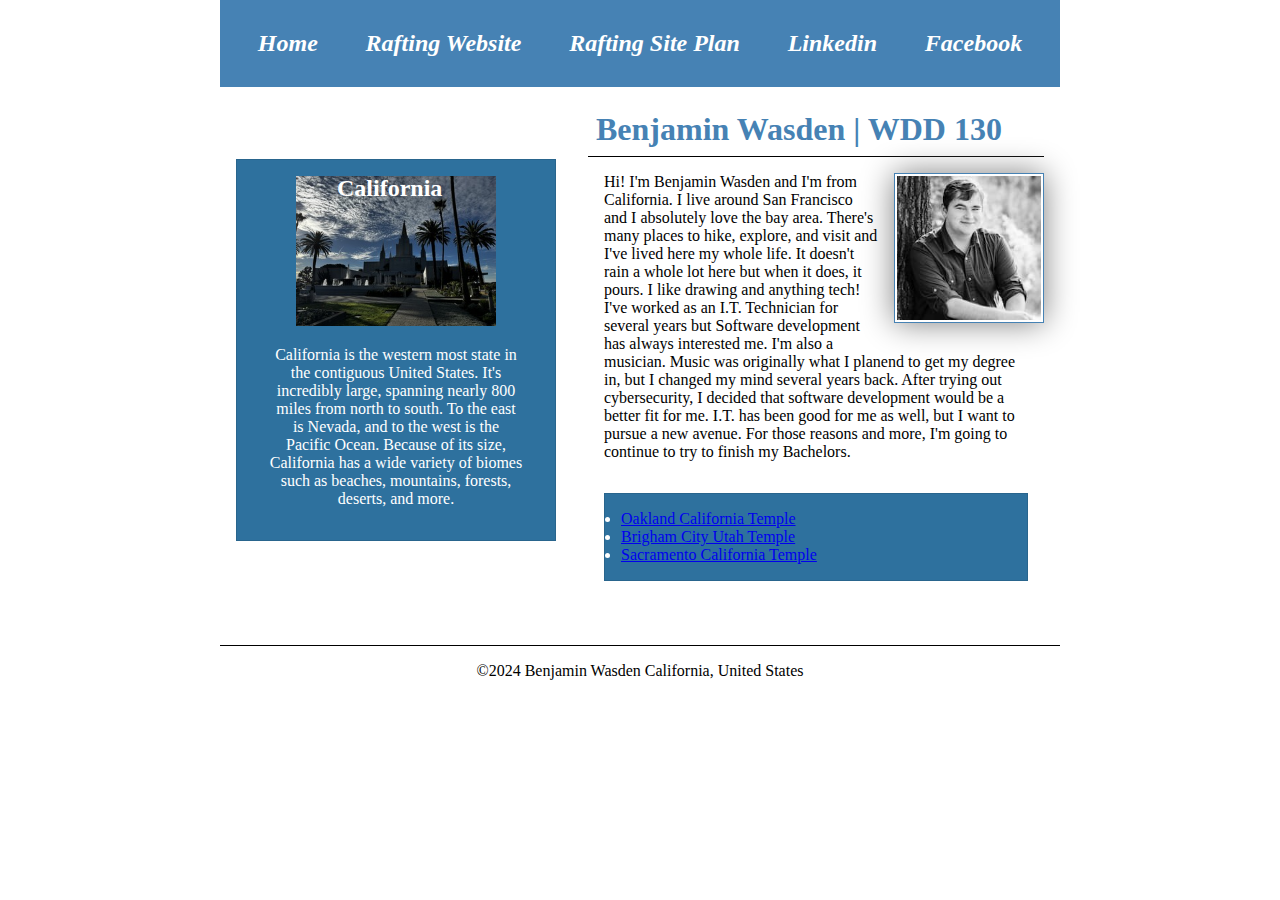
<file: index.html>
<!doctype html>
<html lang="en-US">
    <head>
        <link rel="stylesheet" href="styles/styles.css">
        <meta charset="utf-8">
        <meta name="viewport" content="width=device-width">
        <meta name="description" content="Benjamin Wasden's WDD 130 course home page">
        <meta name="author" content="Benjamin Wasden">
        <title>Benjamin Wasden | WDD 130</title>
    </head>
    <body>
        <header>
            <nav>
                <a href="#">Home</a>
                <a href="wwr/">Rafting Website</a>
                <a href="wwr/site-plan-rafting.html">Rafting Site Plan</a>
                <a href="https://linkedin.com">Linkedin</a>
                <a href="https://facebook.com">Facebook</a>
            </nav>
        </header>
    <div class="grid">
        <main>
            <h1>Benjamin Wasden | WDD 130</h1>
            <img src="images/profile.jpg" alt="My name is Benjamin Wasden" width="200">
            <p>Hi! I'm Benjamin Wasden and I'm from California. I live around San Francisco and I absolutely love the bay area. There's many places to hike, explore, and visit and I've lived here my whole life. It doesn't rain a whole lot here but when it does, it pours. I like drawing and anything tech! I've worked as an I.T. Technician for several years but Software development has always interested me. I'm also a musician. Music was originally what I planend to get my degree in, but I changed my mind several years back. After trying out cybersecurity, I decided that software development would be a better fit for me. I.T. has been good for me as well, but I want to pursue a new avenue. For those reasons and more, I'm going to continue to try to finish my Bachelors.</p>
            <ul class="box">
                <li><a href="https://www.churchofjesuschrist.org/temples/details/oakland-california-temple?lang=eng" target="_blank">Oakland California Temple</a></li>
                <li><a href="https://www.churchofjesuschrist.org/temples/details/brigham-city-utah-temple?lang=eng" target="_blank">Brigham City Utah Temple</a></li>
                <li><a href="https://www.churchofjesuschrist.org/temples/details/sacramento-california-temple?lang=eng" target="_blank">Sacramento California Temple</a></li>
            </ul>
        </main>
        <aside class="box">
            <h2>California</h2>
            <img src="images/oaktemple.jpg" alt="Oakland California Temple">
            <p>California is the western most state in the contiguous United States. It's incredibly large, spanning nearly 800 miles from north to south. To the east is Nevada, and to the west is the Pacific Ocean. Because of its size, California has a wide variety of biomes such as beaches, mountains, forests, deserts, and more.</p>
        </aside>
    </div>
    <footer>
        <p>©2024 Benjamin Wasden California, United States</p>
    </footer>
    </body>
    <!-- Page last modified on 1/25/2024 -->
</html>
</file>
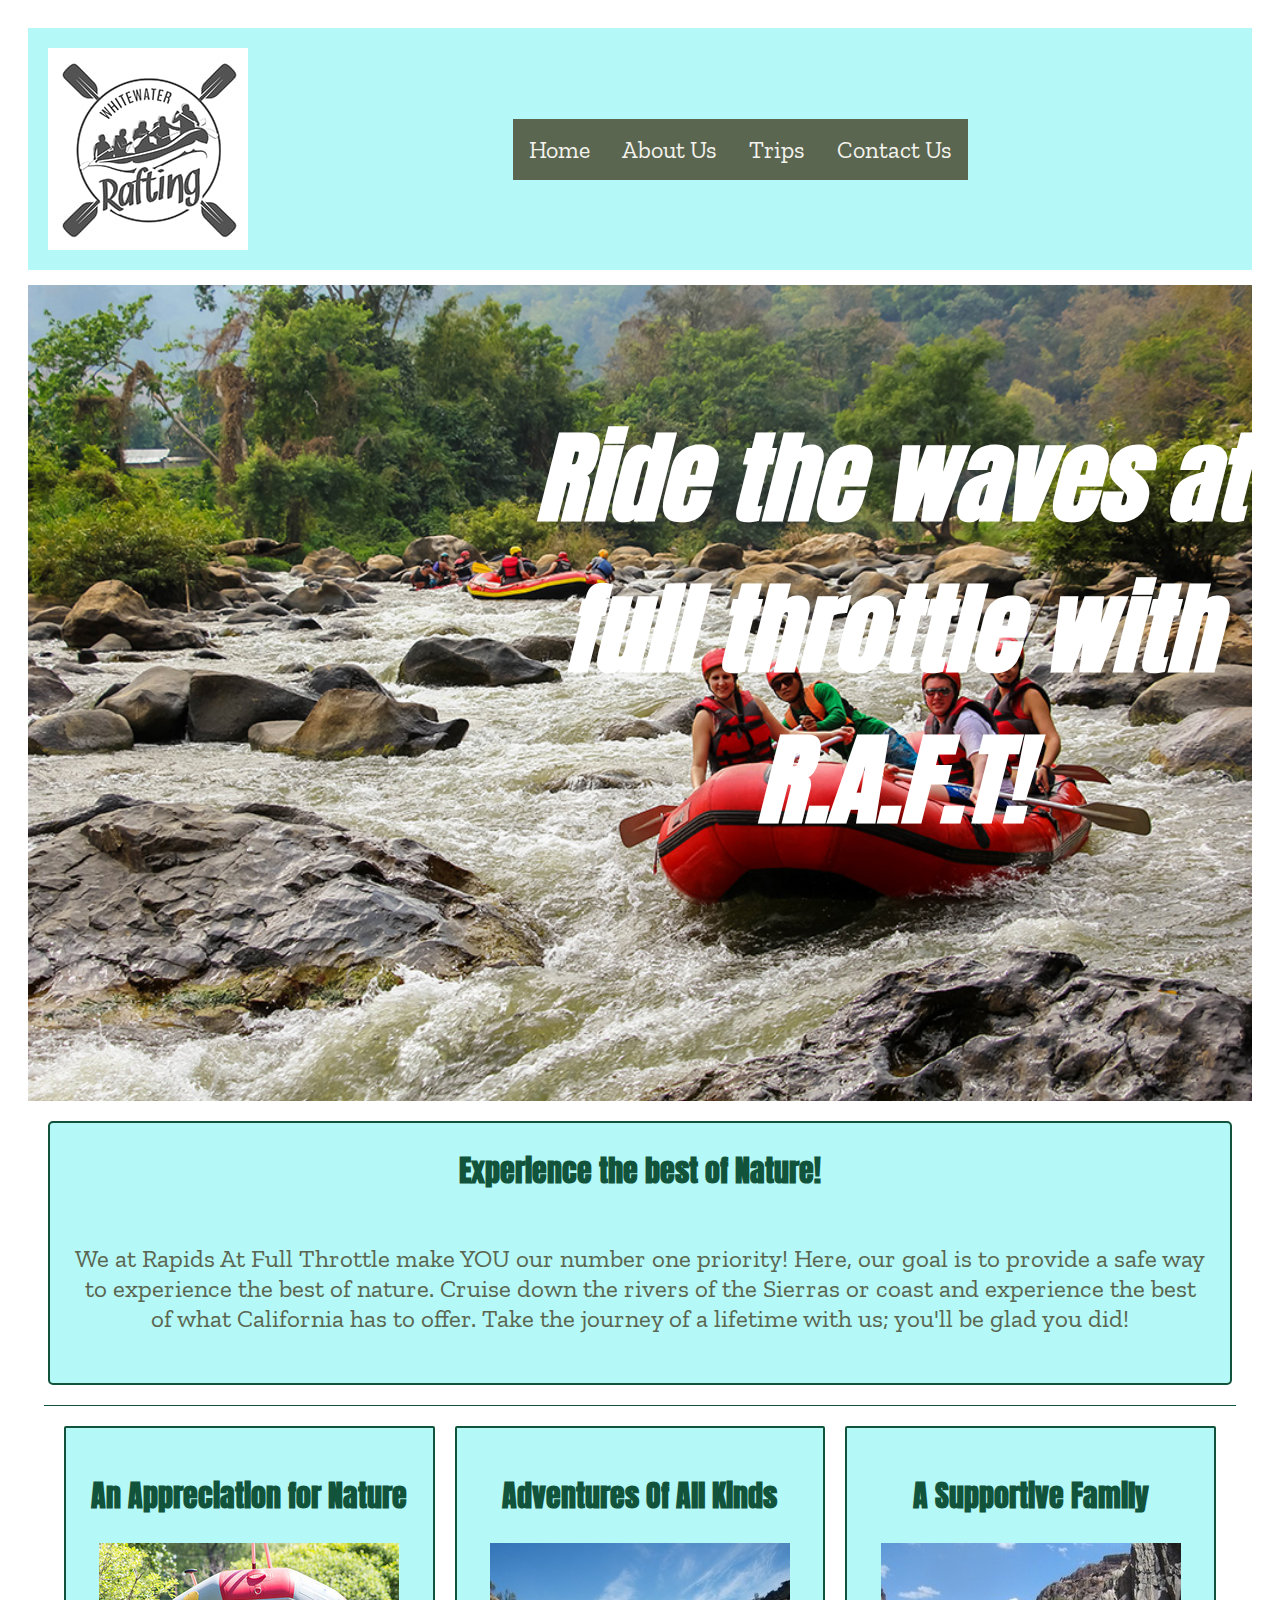
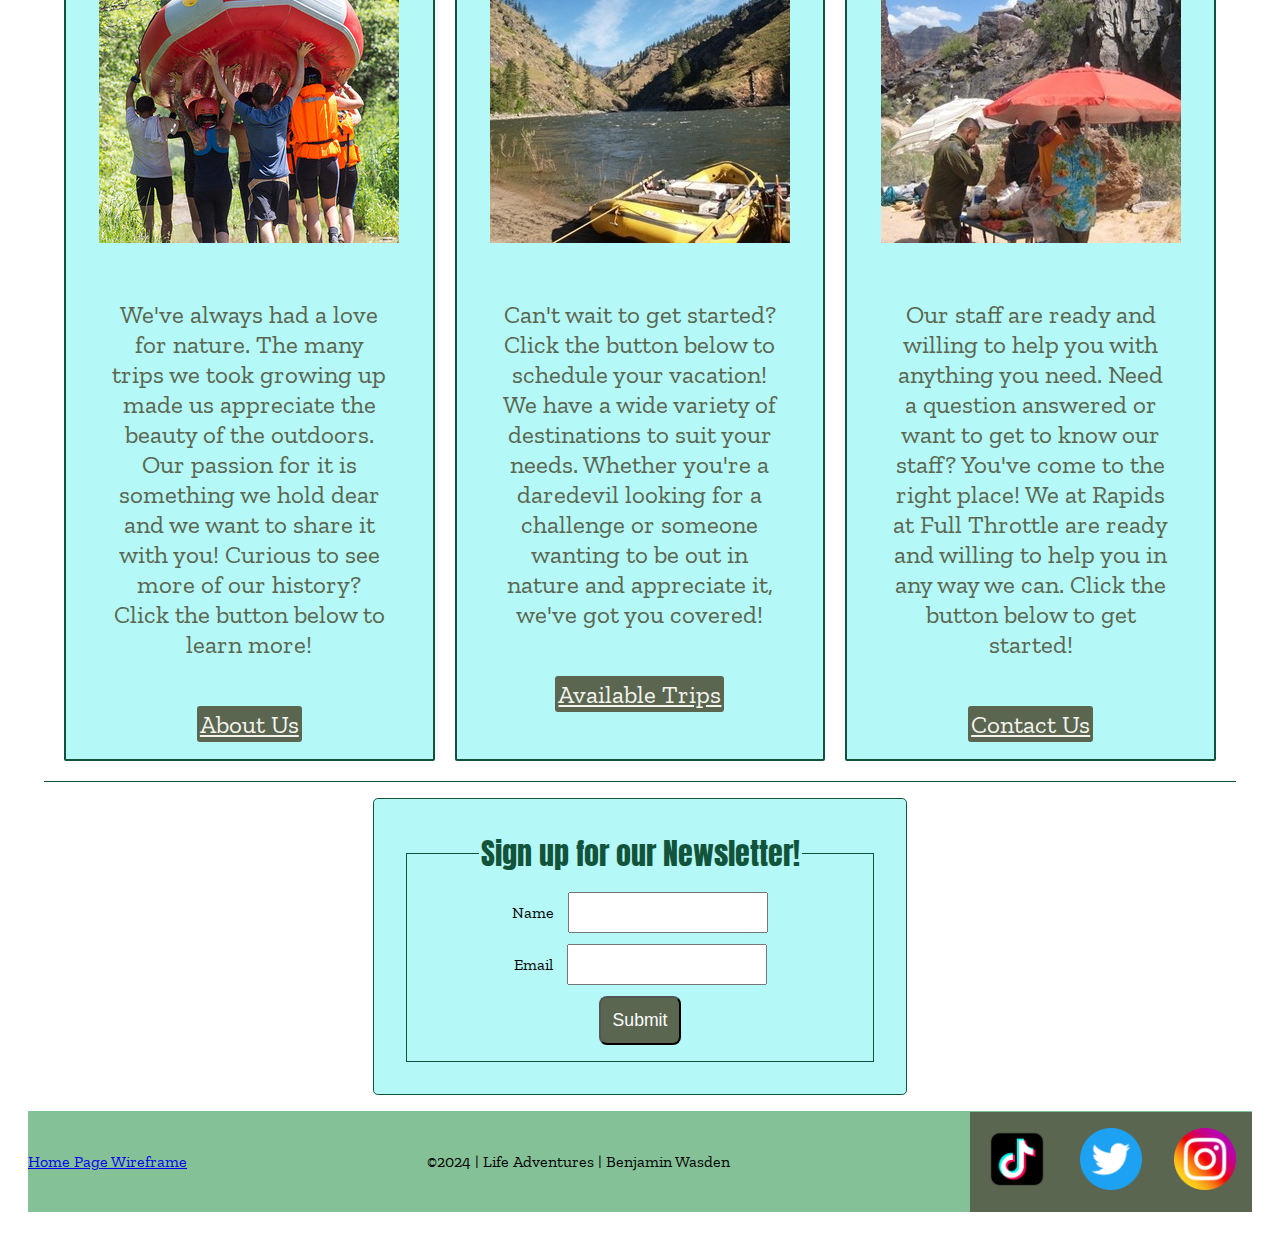
<file: wwr/index.html>
<!doctype html>
<html lang="en-US">
    <head>
        <meta charset="utf-8">
        <meta name="viewport" content="width=device-width">
        <meta name="author" content="Benjamin Wasden">
        <meta name="description" content="Ben Wasden WDD 130 Rafting Home page">
        <title>Benjamin Wasden | WDD 130 Rafting Home Page</title>
        <link rel="stylesheet" href="styles/rafting.css">
    </head>
    <body>
        <header>
            <img src="images/logo.jpg" alt="Rafting Site Logo">
            <nav>
                <a href="index.html">Home</a>
                <a href="about.html">About Us</a>
                <a href="trips.html">Trips</a>
                <a href="contact.html">Contact Us</a>
            </nav>
        </header>
        <main>
            <div class="trip-banner">
                <img src="images/homebanner.jpg" alt="Home Banner Image">
                <h1>Ride the waves at full throttle with R.A.F.T!</h1>
            </div>
            <section class="call-to-action">
                <h2>Experience the best of Nature!</h2>
                <p>We at Rapids At Full Throttle make YOU our number one priority! Here, our goal is to provide a safe way to experience the best of nature. Cruise down the rivers of the Sierras or coast and experience the best of what California has to offer. Take the journey of a lifetime with us; you'll be glad you did!</p>
            </section>
            <div class="home-container">
                <div class="home-grid">
                    <h2>An Appreciation for Nature</h2>
                    <img src="images/homeabout.jpg" alt="Image for About Us">
                    <p>We've always had a love for nature. The many trips we took growing up made us appreciate the beauty of the outdoors. Our passion for it is something we hold dear and we want to share it with you! Curious to see more of our history? Click the button below to learn more!</p>
                    <a href="about.html" class = "book-button" target="_blank">About Us</a>
                </div>
                <div class="home-grid">
                    <h2>Adventures Of All Kinds</h2>
                    <img src="images/hometrips.jpg" alt="Image for Trips Page">
                    <p>Can't wait to get started? Click the button below to schedule your vacation! We have a wide variety of destinations to suit your needs. Whether you're a daredevil looking for a challenge or someone wanting to be out in nature and appreciate it, we've got you covered!</p>
                    <a href="trips.html" class = "book-button" target="_blank">Available Trips</a>
                </div>
                <div class="home-grid">
                    <h2>A Supportive Family</h2>
                    <img src="images/homecontact.jpg" alt="Image for Contact Us">
                    <p>Our staff are ready and willing to help you with anything you need. Need a question answered or want to get to know our staff? You've come to the right place! We at Rapids at Full Throttle are ready and willing to help you in any way we can. Click the button below to get started!</p>
                    <a href="contact.html" class = "book-button" target="_blank">Contact Us</a>
                </div>
            </div>
            <div class="contact">
                <form id="inquiry">
                    <fieldset>
                        <legend>Sign up for our Newsletter!</legend>
                            <div class="identity">
                                <label for="fullname">Name</label>
                                <input type="text" id="fullname" name="fullname" required><br>
                            </div>
                            <div class="identity">
                                <label for="useremail">Email</label>
                                <input type="email" id="useremail" name="useremail" required><br>
                            </div>
                        <button type="submit">Submit</button>
                    </fieldset>
                </form>
            </div>
        </main>
        <footer>
            <a href="https://app.moqups.com/P3TkC3mGjde78sqnZETjESQ9xQEJITGr/view/page/abcf580b9">Home Page Wireframe</a>
            <p>©2024 | Life Adventures | Benjamin Wasden</p>
            <nav class="sociallinks">
                <a href="https://www.tiktok.com">
                    <img src="images/tiktok.png" alt="TikTok">
                </a>
                <a href="https://www.twitter.com">
                    <img src="images/twitter.png" alt="Twitter">
                </a>
                <a href="https://www.instagram.com">
                    <img src="images/instagram.png" alt="Instagram">
                </a>
            </nav>
        </footer>
    </body>
</html>
</file>
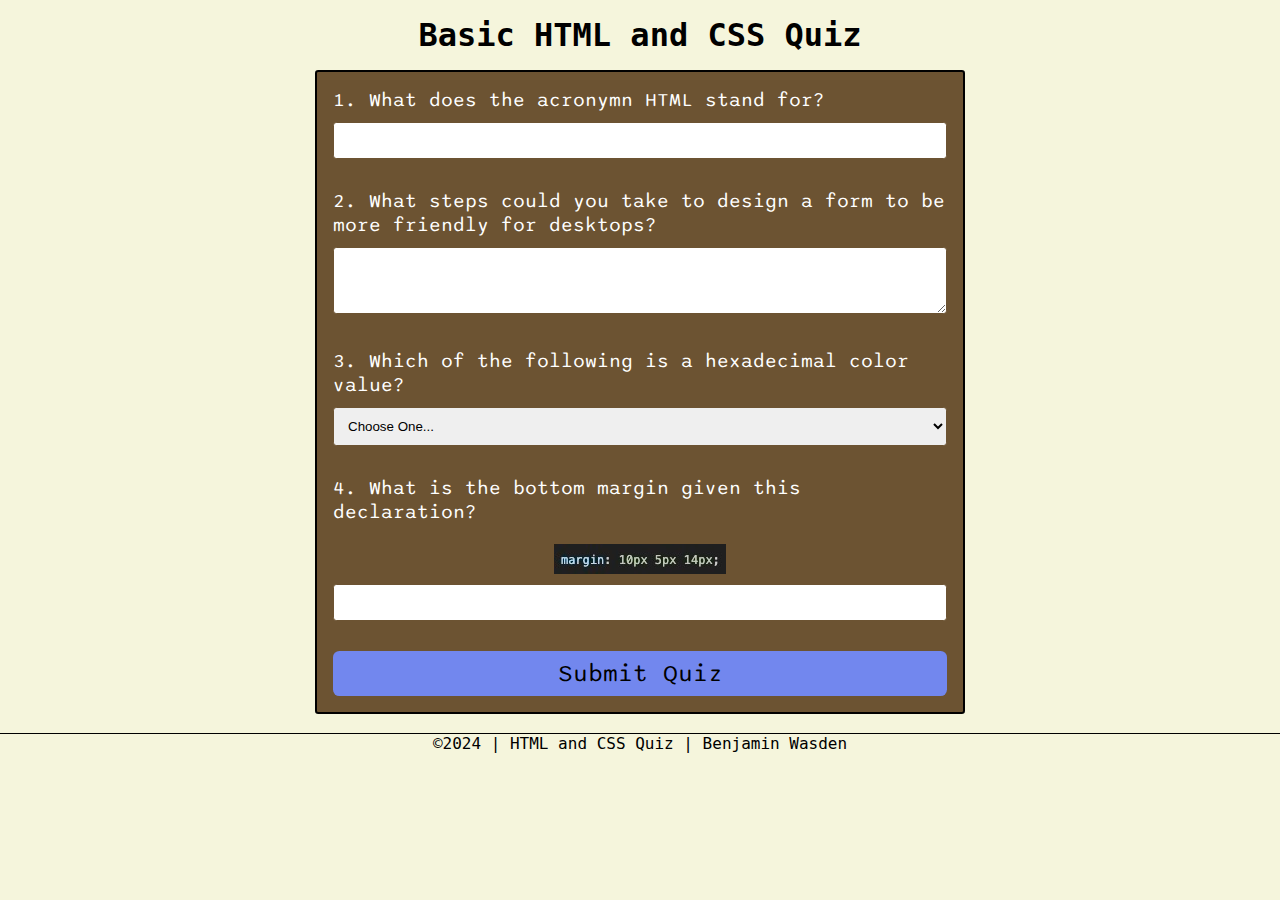
<file: quiz.html>
<!doctype html>
<html lang="en-US">
    <head>
        <link rel="stylesheet" href="styles/quiz.css">
        <meta charset="utf-8">
        <meta name="viewport" content="width=device-width">
        <meta name="description" content="Benjamin Wasden's WDD 130 quiz">
        <meta name="author" content="Benjamin Wasden">
        <title>Benjamin Wasden | WDD 130 Quiz</title>
    </head>
    <body>
        <header>
            <h1>Basic HTML and CSS Quiz</h1>
        </header>
        <main>
            <form>
                <div class="question">
                    <label for="q1">1. What does the acronymn HTML stand for?</label>
                    <input type="text" id="q1" name="q1">
                </div>
                <div class="question">
                    <label for="q2">2. What steps could you take to design a form to be more friendly for desktops?</label>
                    <textarea id="q2" name="q2" rows="3"></textarea>
                </div>
                <div class="question">
                    <label for="q3">3. Which of the following is a hexadecimal color value?</label>
                    <select id="q3" name="q3">
                        <option value="#" selected disabled>Choose One...</option>
                        <option value="green">Green</option>
                        <option value="10D923">#10D923</option>
                        <option value="rgb(16,217,35)">rgb(16,217,35)</option>
                    </select>
                </div>
                <div class="question">
                    <label for="q4">4. What is the bottom margin given this declaration?</label>
                    <img src="images/q4.jpg" alt="question4image">
                    <input type="number" id="q4" name="q4" min="0">
                </div>
                <button type="submit">Submit Quiz</button>
            </form>
        </main>
        <footer>
            <p>©2024 | HTML and CSS Quiz | Benjamin Wasden</p>
        </footer>
    </body>
</html>
</file>
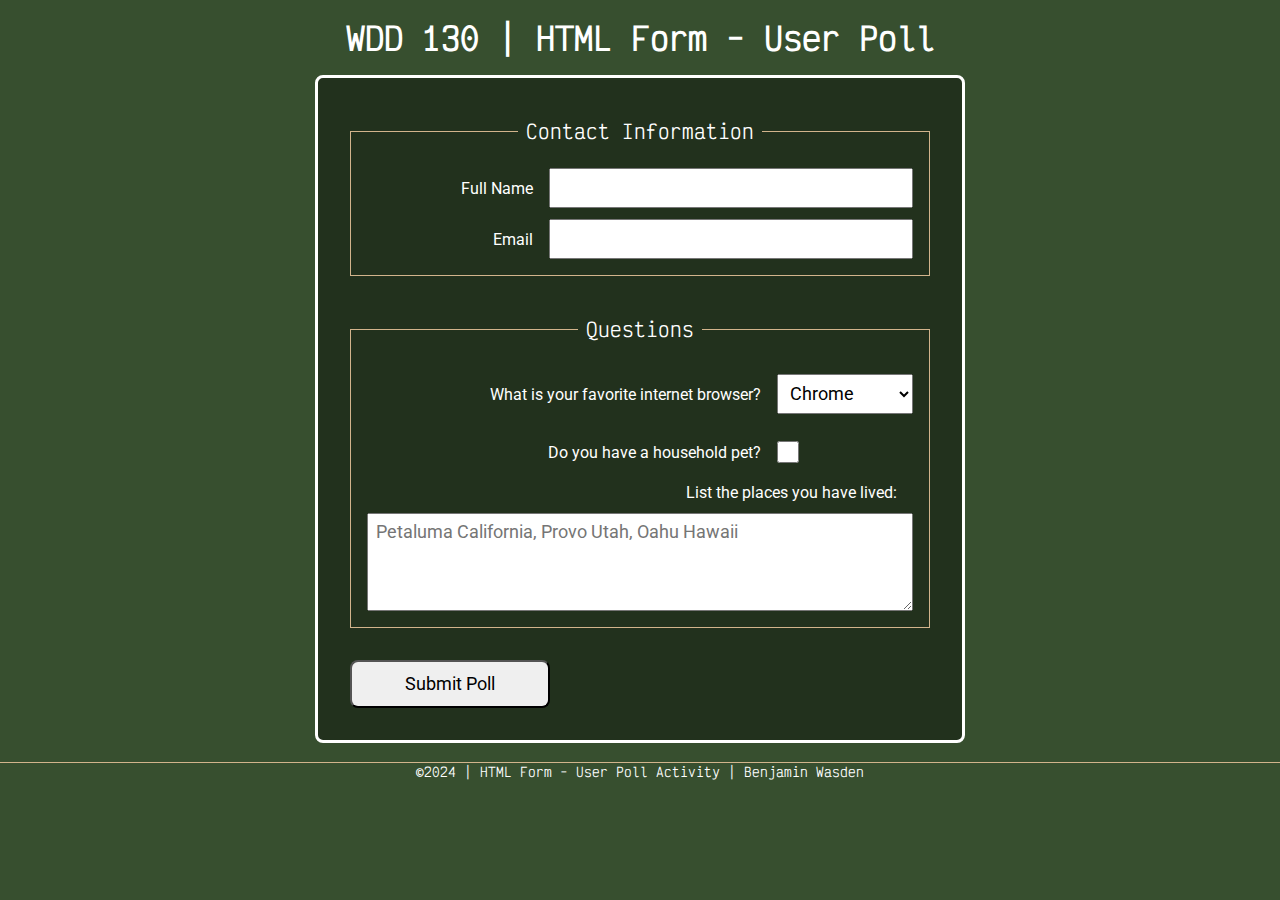
<file: week05/poll-form.html>
<!doctype html>
<html lang="en-US">
    <head>
        <meta charset="utf-8">
        <meta name="viewport" content="width=device-width">
        <meta name="description" content="Ben Wasden's WDD 130 Poll Form">
        <meta name="author" content="Benjamin Wasden">
        <title>Benjamin Wasden | WDD 130 | Poll Form</title>
        <link rel="stylesheet" href="styles/poll-form.css">
    </head>
    <body>
        <header>
            <h1>WDD 130 | HTML Form - User Poll</h1>
        </header>
        <main>
            <form>
                <fieldset>
                    <legend>Contact Information</legend>
                        <div class="form-item column2">
                            <label for="fullname">Full Name</label>
                            <input type="text" id="fullname" name="fullname">
                        </div>
                        <div class="form-item column2">
                            <label for="useremail">Email</label>
                            <input type="email" id="useremail" name="useremail">
                        </div>
                </fieldset>
                <fieldset>
                    <legend>Questions</legend>
                    <div class="form-item column1">
                        <label for="browser">What is your favorite internet browser?</label>
                        <select id="browser" name="browser">
                            <option value="chrome">Chrome</option>
                            <option value="firefox">Firefox</option>
                            <option value="safari">Safari</option>
                            <option value="edge">Edge</option>
                            <option value="opera">Opera</option>
                            <option value="other">Other</option>
                        </select>
                    </div>
                    <div class="form-item column1">
                        <label for="pet">Do you have a household pet?</label>
                        <input type="checkbox" id="pet" name="pet">
                    </div>
                    <label for="feedback">List the places you have lived:</label>
                    <textarea id="feedback" name="feedback" rows="4" placeholder="Petaluma California, Provo Utah, Oahu Hawaii"></textarea>
                </fieldset>
                <button type="submit">Submit Poll</button>
            </form>
        </main>
        <footer>
            <p>©2024 | HTML Form - User Poll Activity | Benjamin Wasden</p>
        </footer>
    </body>
</html>
</file>
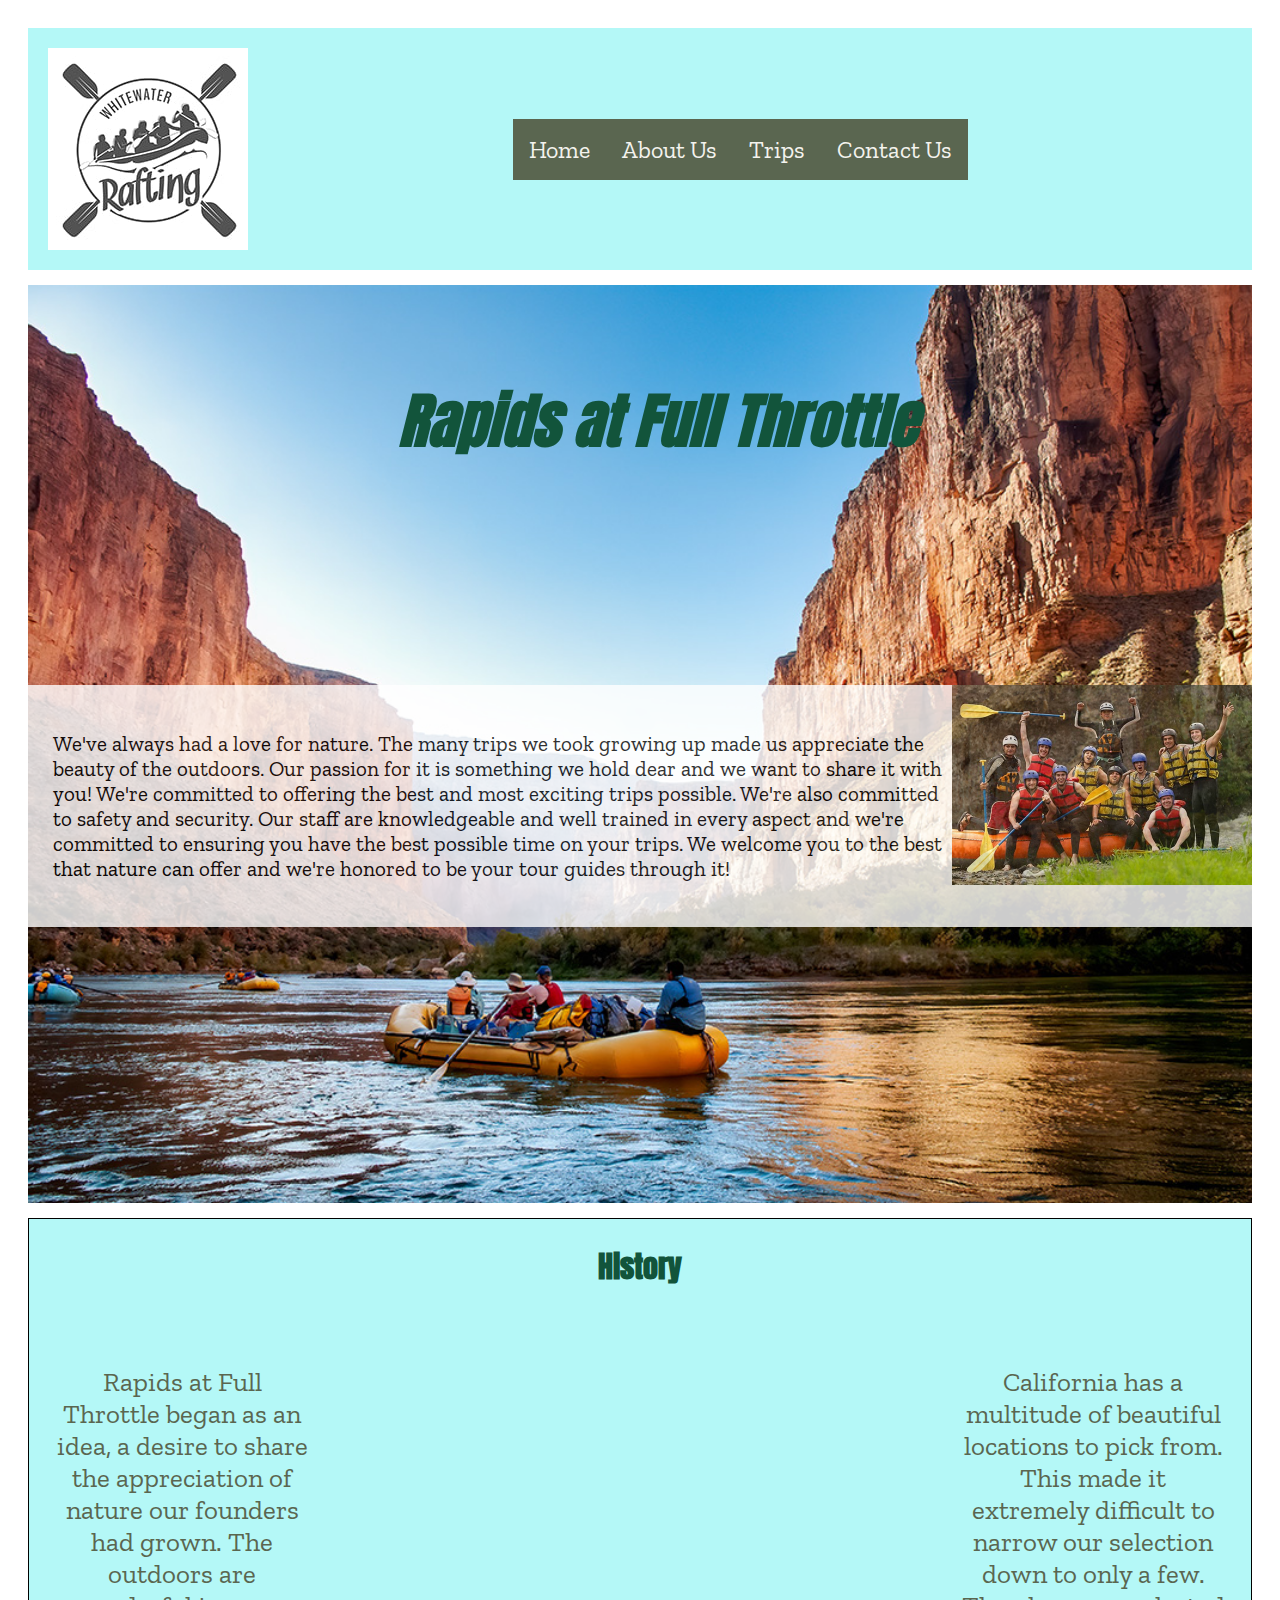
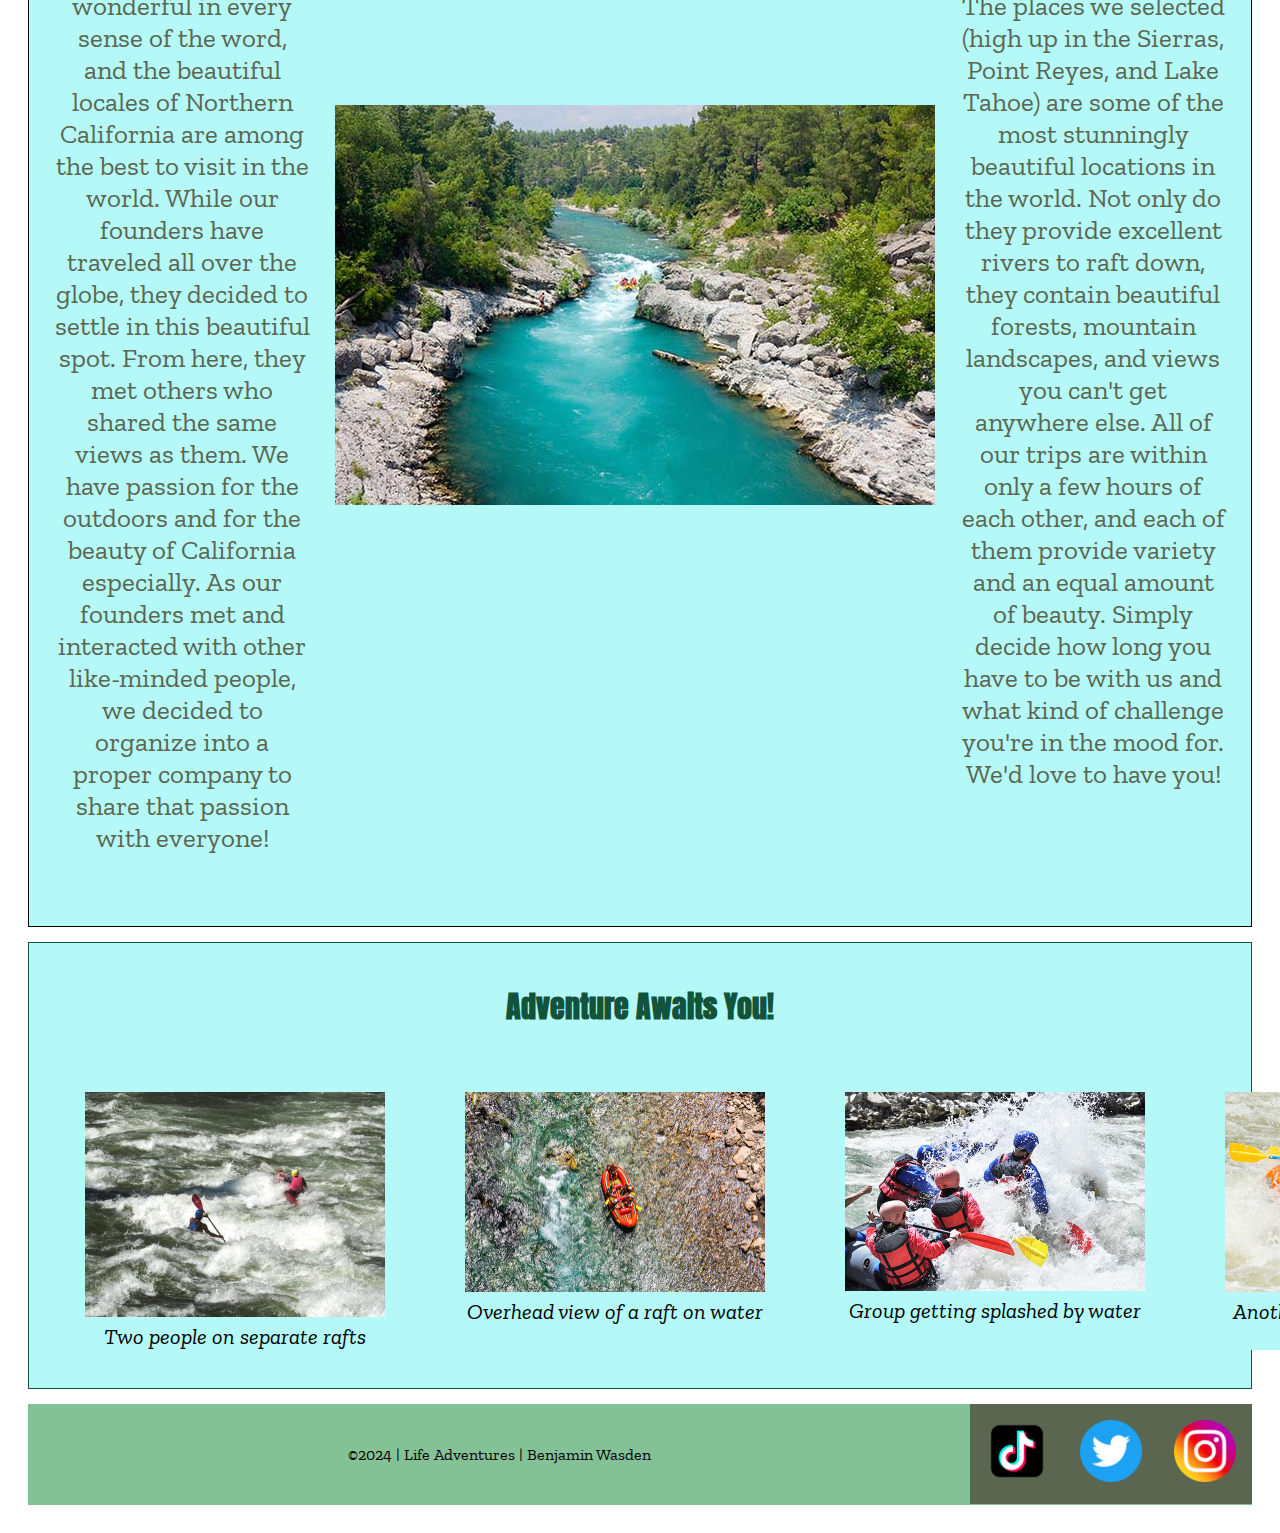
<file: wwr/about.html>
<!doctype html>
<html lang="en-US">
    <head>
        <meta charset="utf-8">
        <meta name="viewport" content="width=device-width">
        <meta name="author" content="Benjamin Wasden">
        <meta name="description" content="Ben Wasden WDD 130 About Us page">
        <title>Benjamin Wasden | WDD 130 About Us</title>
        <link rel="stylesheet" href="styles/rafting.css">
    </head>
    <body>
        <header>
            <img src="images/logo.jpg" alt="Rafting Site Logo">
            <nav>
                <a href="index.html">Home</a>
                <a href="about.html">About Us</a>
                <a href="trips.html">Trips</a>
                <a href="contact.html">Contact Us</a>
            </nav>
        </header>
        <main>
            <div class="hero">
                <img src="images/hero.jpg" alt="Rafting hero image">
                <h1>Rapids at Full Throttle</h1>
                <article>
                    <img src="images/clients.jpg" alt="Rafting company clients">
                    <p>We've always had a love for nature. The many trips we took growing up made us appreciate the beauty of the outdoors. Our passion for it is something we hold dear and we want to share it with you! We're committed to offering the best and most exciting trips possible. We're also committed to safety and security. Our staff are knowledgeable and well trained in every aspect and we're committed to ensuring you have the best possible time on your trips. We welcome you to the best that nature can offer and we're honored to be your tour guides through it!</p>
                </article>
            </div>
            <section class="history"> <!-- Have one side be more in depth info on founding and other side have more info on locations -->
                <h2>History</h2>
                <div class="history-pi">
                    <p>Rapids at Full Throttle began as an idea, a desire to share the appreciation of nature our founders had grown. The outdoors are wonderful in every sense of the word, and the beautiful locales of Northern California are among the best to visit in the world. While our founders have traveled all over the globe, they decided to settle in this beautiful spot. From here, they met others who shared the same views as them. We have passion for the outdoors and for the beauty of California especially. As our founders met and interacted with other like-minded people, we decided to organize into a proper company to share that passion with everyone!</p>
                    <img src="images/river.jpg" alt="River surrounded by land on both sides">
                    <p>California has a multitude of beautiful locations to pick from. This made it extremely difficult to narrow our selection down to only a few. The places we selected (high up in the Sierras, Point Reyes, and Lake Tahoe) are some of the most stunningly beautiful locations in the world. Not only do they provide excellent rivers to raft down, they contain beautiful forests, mountain landscapes, and views you can't get anywhere else. All of our trips are within only a few hours of each other, and each of them provide variety and an equal amount of beauty. Simply decide how long you have to be with us and what kind of challenge you're in the mood for. We'd love to have you!</p>
                </div>
            </section>
            <section class="adventure-header">
                <h2>Adventure Awaits You!</h2>
                <div class="adventure">
                    <figure>
                        <img src="images/wwr2boat.jpg" alt="Two people on separate rafts">
                        <figcaption>Two people on separate rafts</figcaption>
                    </figure>
                    <figure>
                        <img src="images/watertop.jpg" alt="Overhead view of raft and water">
                        <figcaption>Overhead view of a raft on water</figcaption>
                    </figure>
                    <figure>
                        <img src="images/wwrgroup.jpg" alt="Group getting splashed by water">
                        <figcaption>Group getting splashed by water</figcaption>
                    </figure>
                    <figure>
                        <img src="images/raftinggroup2.jpg" alt="Head on view of group being splashed while rafting">
                        <figcaption>Another group getting splashed</figcaption>
                    </figure>
                    <figure>
                        <img src="images/raftinggroup3.jpg" alt="View from behind of group on calm water">
                        <figcaption>A group on calm water</figcaption>
                    </figure>
                </div>
             </section>
        </main>
        <footer>
            <p>©2024 | Life Adventures | Benjamin Wasden</p>
            <nav class="sociallinks">
                <a href="https://www.tiktok.com">
                    <img src="images/tiktok.png" alt="TikTok">
                </a>
                <a href="https://www.twitter.com">
                    <img src="images/twitter.png" alt="Twitter">
                </a>
                <a href="https://www.instagram.com">
                    <img src="images/instagram.png" alt="Instagram">
                </a>
            </nav>
        </footer>
    </body>
</html>
</file>
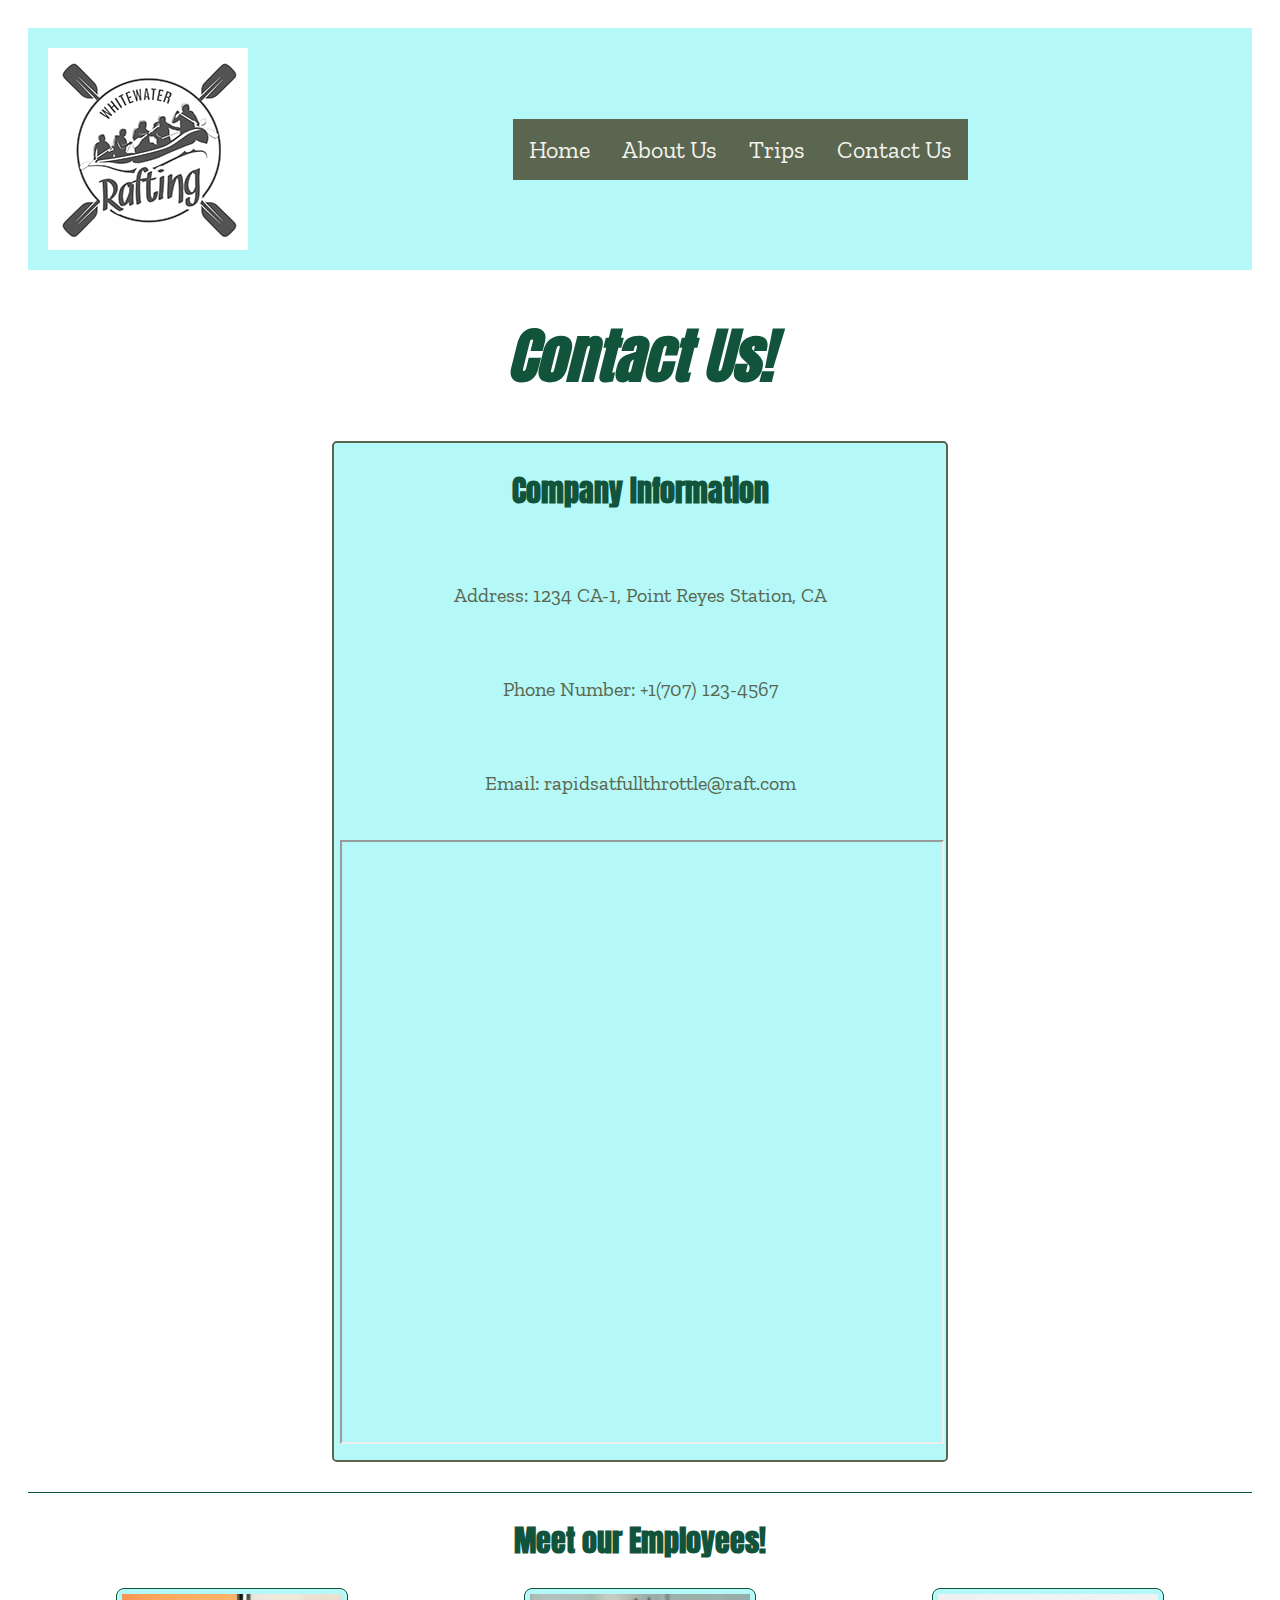
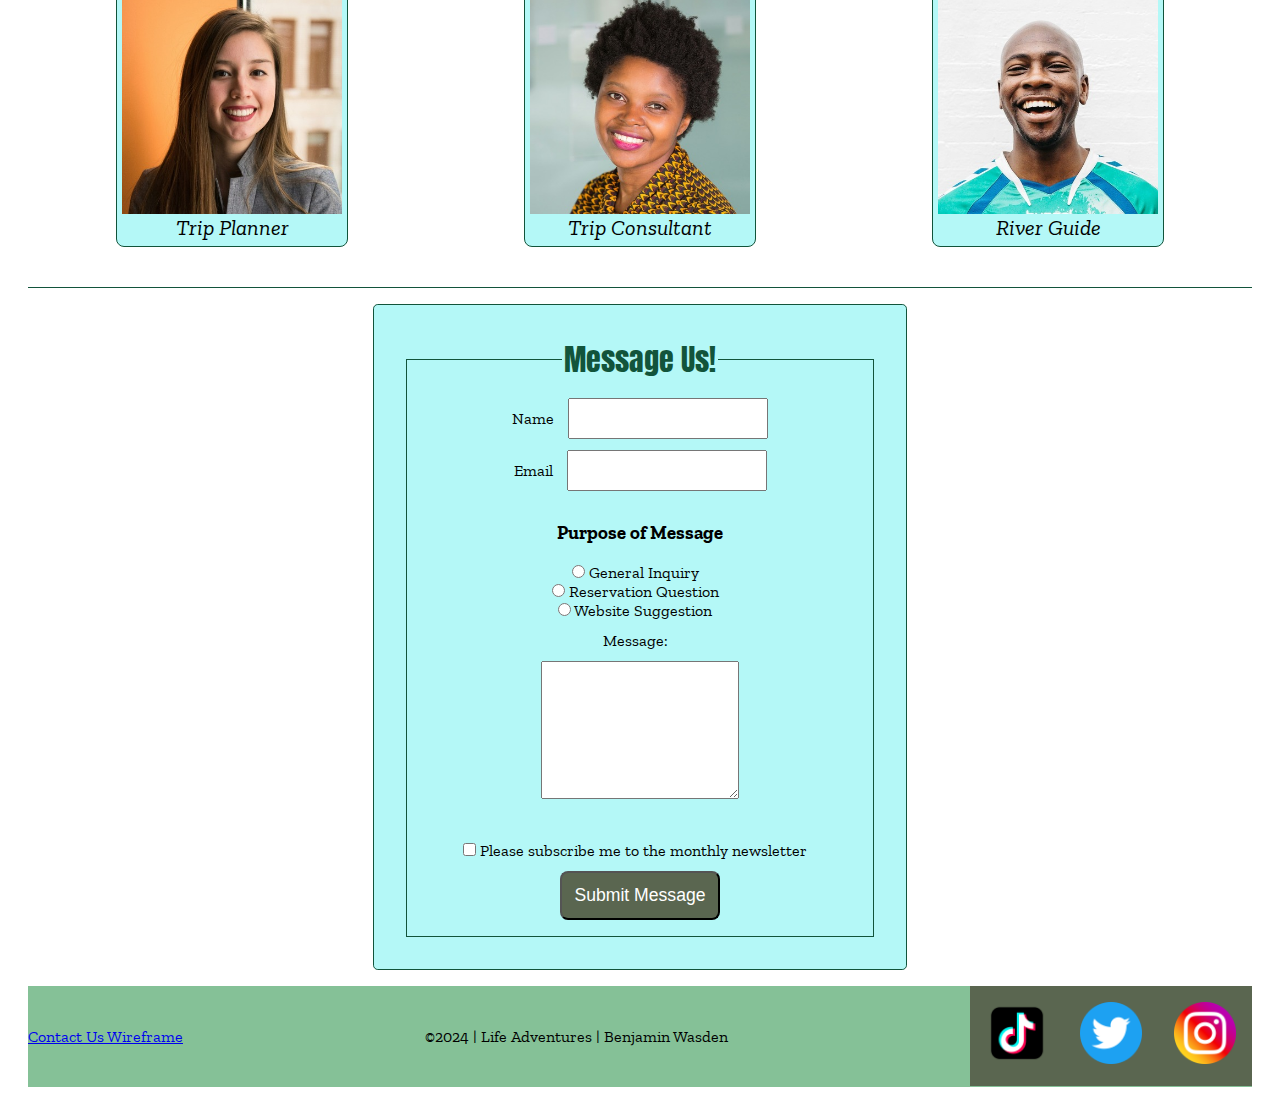
<file: wwr/contact.html>
<!doctype html>
<html lang="en-US">
    <head>
        <meta charset="utf-8">
        <meta name="viewport" content="width=device-width">
        <meta name="author" content="Benjamin Wasden">
        <meta name="description" content="Ben Wasden WDD 130 Contact Us page">
        <title>Benjamin Wasden | WDD 130 Contact Us</title>
        <link rel="stylesheet" href="styles/rafting.css">
    </head>
    <body>
        <header>
            <img src="images/logo.jpg" alt="Rafting Site Logo">
            <nav>
                <a href="index.html">Home</a>
                <a href="about.html">About Us</a>
                <a href="trips.html">Trips</a>
                <a href="contact.html">Contact Us</a>
            </nav>
        </header>
        <main>
            <h1>Contact Us!</h1>
            <section class="company-info">
                <h2>Company Information</h2>
                <div class="company-info-content">
                    <p>Address: 1234 CA-1, Point Reyes Station, CA</p>
                    <p>Phone Number: +1(707) 123-4567</p>
                    <p>Email: rapidsatfullthrottle@raft.com</p>
                    <div class="map">
                        <iframe src="https://www.google.com/maps/embed?pb=!1m18!1m12!1m3!1d38203.13158850116!2d-122.83761352765153!3d38.07334449941695!2m3!1f0!2f0!3f0!3m2!1i1024!2i768!4f13.1!3m3!1m2!1s0x8085c6801488f9ff%3A0x89f836c68de411c4!2sBlue%20Waters%20Kayaking!5e0!3m2!1sen!2sus!4v1707590785108!5m2!1sen!2sus"></iframe>
                    </div>
                </div>
            </section>
            <section class="employee-profile">
                <h2>Meet our Employees!</h2>
                <div class="employee-bios">
                    <figure>
                        <img src="images/advisor.jpg" alt="Trip Advisor">
                        <figcaption>Trip Planner</figcaption>
                    </figure>
                    <figure>
                        <img src="images/satisfaction.jpg" alt="Consultant">
                        <figcaption>Trip Consultant</figcaption>
                    </figure>
                    <figure>
                        <img src="images/guide.jpg" alt="Guide">
                        <figcaption>River Guide</figcaption>
                    </figure>
                </div>
            </section>
            <section class="contact">
                    <form id="inquiry">
                        <fieldset>
                            <legend>Message Us!</legend>
                                <div class="identity">
                                    <label for="fullname">Name</label>
                                    <input type="text" id="fullname" name="fullname" required><br>
                                </div>
                                <div class="identity">
                                    <label for="useremail">Email</label>
                                    <input type="email" id="useremail" name="useremail" required><br>
                                </div>
                                <div class="purpose-of-message">
                                    <h3>Purpose of Message</h3>
                                    <input type="radio" id="geniq" name="geniq" value="General Inquiry">
                                    <label for="geniq">General Inquiry</label><br>
                                    <input type="radio" id="resq" name="resq" value="Reservation Question">
                                    <label for="resq">Reservation Question</label><br>
                                    <input type="radio" id="site-suggestion" name="site-suggestion" value="Website Suggestion">
                                    <label for="site-suggestion">Website Suggestion</label><br>
                                </div>
                                <label for="message">Message:</label>
                                <textarea id="message" name="message" rows="6" cols="40" required></textarea><br>
                                <div class="identity">
                                    <input type="checkbox" id="newsletter" name="newsletter">
                                    <label for="newsletter">Please subscribe me to the monthly newsletter</label><br>
                                </div>
                            <button type="submit">Submit Message</button>
                        </fieldset>
                </form>
            </section>
        </main>
        <footer>
            <a href="https://app.moqups.com/P3TkC3mGjde78sqnZETjESQ9xQEJITGr/view/page/ad12de680">Contact Us Wireframe</a>
            <p>©2024 | Life Adventures | Benjamin Wasden</p>
            <nav class="sociallinks">
                <a href="https://www.tiktok.com">
                    <img src="images/tiktok.png" alt="TikTok">
                </a>
                <a href="https://www.twitter.com">
                    <img src="images/twitter.png" alt="Twitter">
                </a>
                <a href="https://www.instagram.com">
                    <img src="images/instagram.png" alt="Instagram">
                </a>
            </nav>
        </footer>
    </body>
</html>
</file>
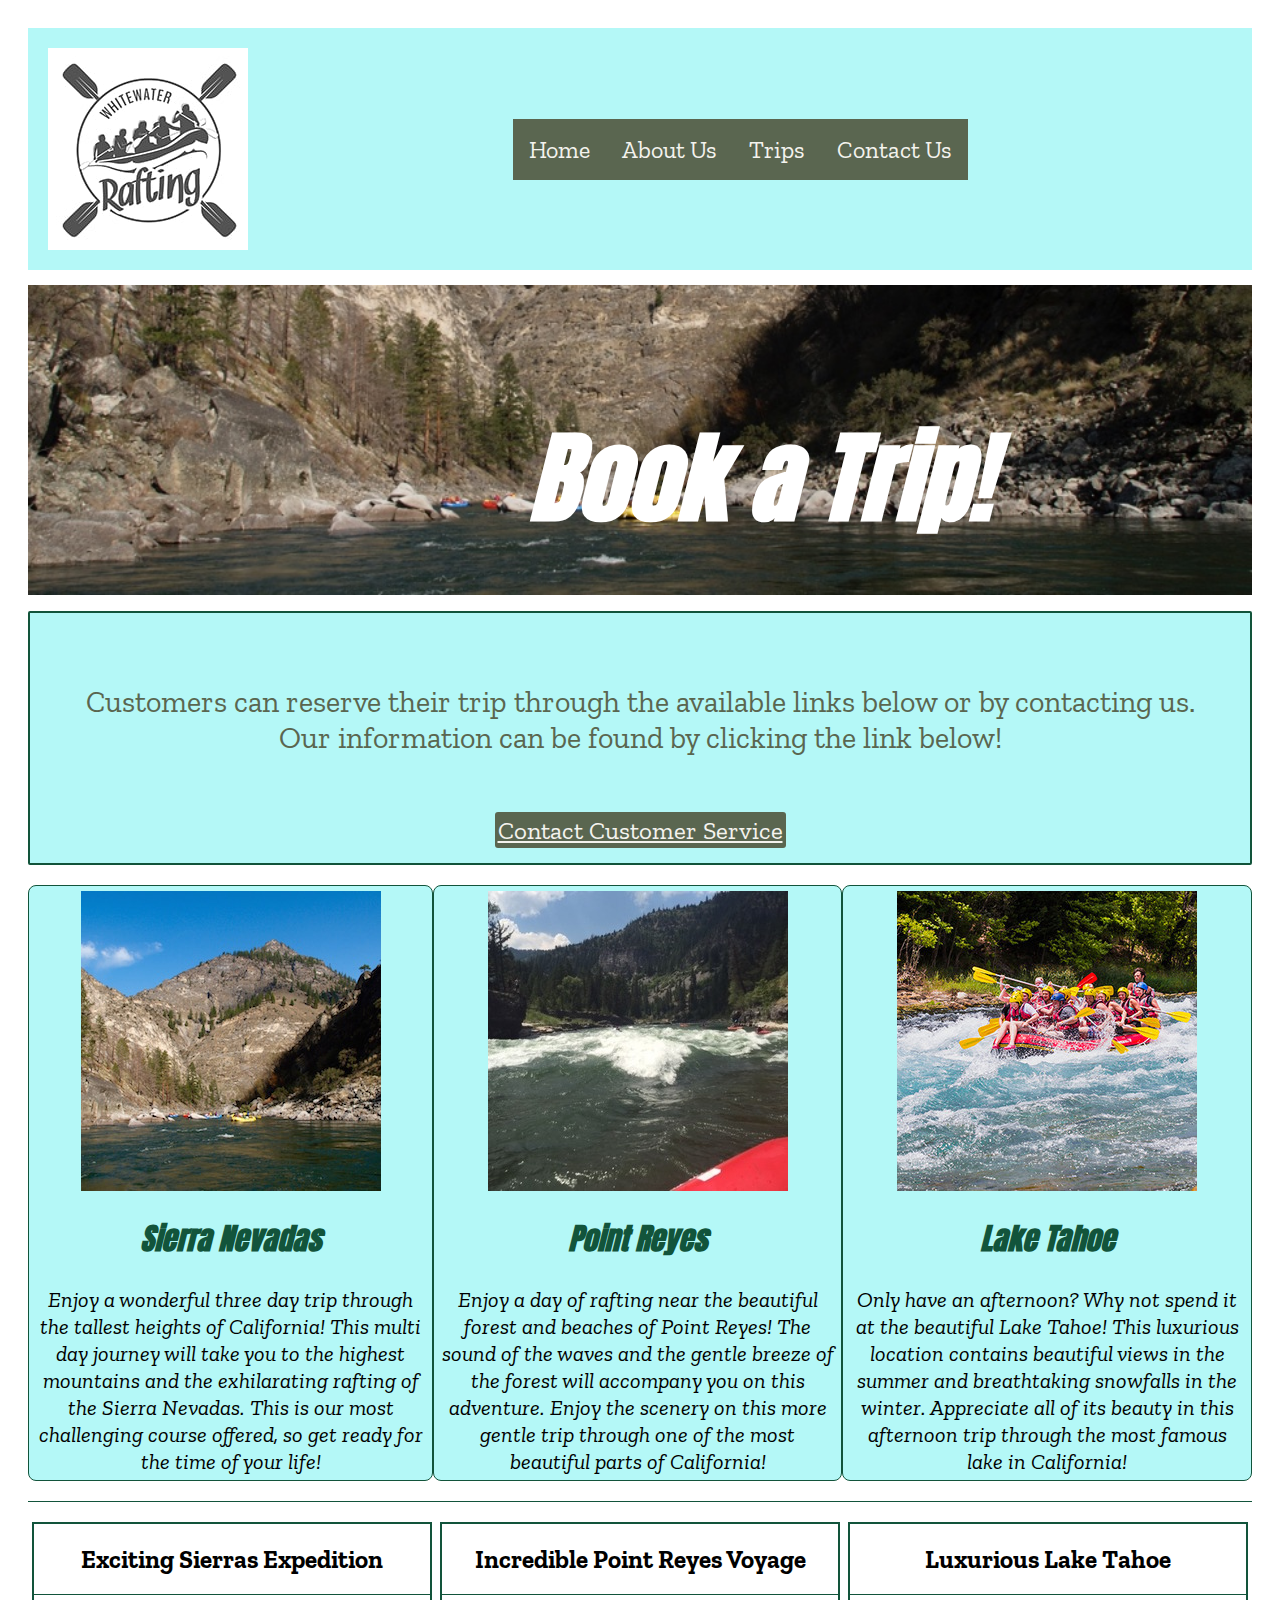
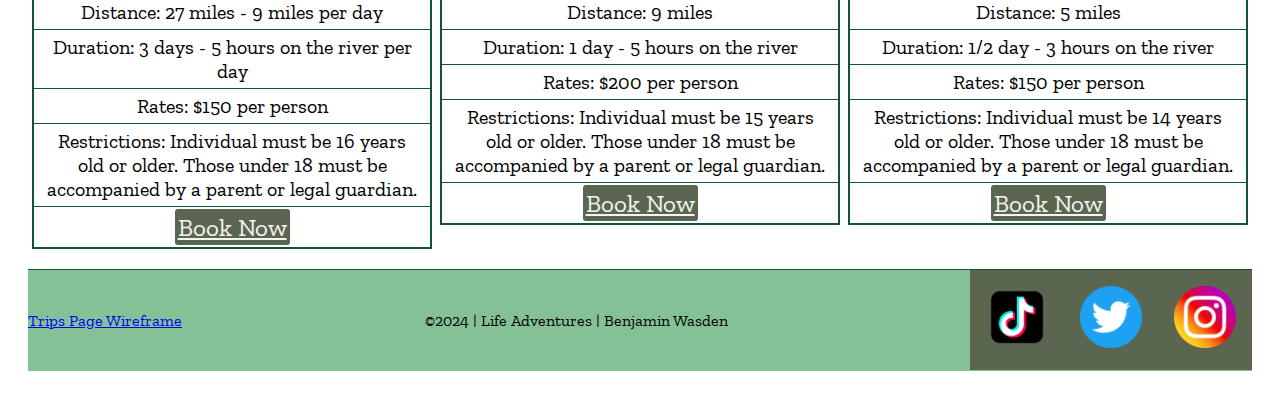
<file: wwr/trips.html>
<!doctype html>
<html lang="en-US">
    <head>
        <meta charset="utf-8">
        <meta name="viewport" content="width=device-width">
        <meta name="author" content="Benjamin Wasden">
        <meta name="description" content="Ben Wasden WDD 130 Trips page">
        <title>Benjamin Wasden | WDD 130 Trips</title>
        <link rel="stylesheet" href="styles/rafting.css">
    </head>
    <body>
        <header>
            <img src="images/logo.jpg" alt="Rafting Site Logo">
            <nav>
                <a href="index.html">Home</a>
                <a href="about.html">About Us</a>
                <a href="trips.html">Trips</a>
                <a href="contact.html">Contact Us</a>
            </nav>
        </header>
        <main>
            <div class="trip-banner">
                <img src="images/banner.jpg" alt="Rafting Banner Image">
                <h1>Book a Trip!</h1>
            </div>
            <div class="service-contact">
                <p>Customers can reserve their trip through the available links below or by contacting us. Our information can be found by clicking the link below!</p>
                <a href="contact.html" class = "book-button" target="_blank">Contact Customer Service</a>
            </div>
            <div class="destinations">
                <figure>
                    <img src="images/dest1.jpg" alt="Destination 1">
                    <h2>Sierra Nevadas</h2>
                    <figcaption>Enjoy a wonderful three day trip through the tallest heights of California! This multi day journey will take you to the highest mountains and the exhilarating rafting of the Sierra Nevadas. This is our most challenging course offered, so get ready for the time of your life!</figcaption>
                </figure>
                <figure>
                    <img src="images/dest2.jpg" alt="Destination 2">
                    <h2>Point Reyes</h2>
                    <figcaption>Enjoy a day of rafting near the beautiful forest and beaches of Point Reyes! The sound of the waves and the gentle breeze of the forest will accompany you on this adventure. Enjoy the scenery on this more gentle trip through one of the most beautiful parts of California!</figcaption>
                </figure>
                <figure>
                    <img src="images/dest3.jpg" alt="Destination 3">
                    <h2>Lake Tahoe</h2>
                    <figcaption>Only have an afternoon? Why not spend it at the beautiful Lake Tahoe! This luxurious location contains beautiful views in the summer and breathtaking snowfalls in the winter. Appreciate all of its beauty in this afternoon trip through the most famous lake in California!</figcaption>
                </figure>
            </div>
            <div class="trip-info">
                <table class="trip-table">
                    <thead>
                        <tr>
                            <th>Exciting Sierras Expedition</th>
                        </tr>
                    </thead>
                    <tbody>
                        <tr>
                           <td>Distance: 27 miles - 9 miles per day</td>
                        </tr>
                        <tr>
                            <td>Duration: 3 days - 5 hours on the river per day</td>
                        </tr>
                        <tr>
                            <td>Rates: $150 per person</td>
                        </tr>
                        <tr>
                            <td>Restrictions: Individual must be 16 years old or older. Those under 18 must be accompanied by a parent or legal guardian.</td>
                        </tr>
                        <tr>
                            <td><a href="contact.html" class = "book-button" target="_blank">Book Now</a></td>
                        </tr>
                    </tbody>
                </table>
                <table class="trip-table">
                    <thead>
                        <tr>
                            <th>Incredible Point Reyes Voyage</th>
                        </tr>
                    </thead>
                    <tbody>
                        <tr>
                           <td>Distance: 9 miles</td>
                        </tr>
                        <tr>
                            <td>Duration: 1 day - 5 hours on the river</td>
                        </tr>
                        <tr>
                            <td>Rates: $200 per person</td>
                        </tr>
                        <tr>
                            <td>Restrictions: Individual must be 15 years old or older. Those under 18 must be accompanied by a parent or legal guardian.</td>
                        </tr>
                        <tr>
                            <td><a href="contact.html" class = "book-button" target="_blank">Book Now</a></td>
                        </tr>
                    </tbody>
                </table>
                <table class="trip-table">
                    <thead>
                        <tr>
                            <th>Luxurious Lake Tahoe</th>
                        </tr>
                    </thead>
                    <tbody>
                        <tr>
                           <td>Distance: 5 miles</td>
                        </tr>
                        <tr>
                            <td>Duration: 1/2 day - 3 hours on the river</td>
                        </tr>
                        <tr>
                            <td>Rates: $150 per person</td>
                        </tr>
                        <tr>
                            <td>Restrictions: Individual must be 14 years old or older. Those under 18 must be accompanied by a parent or legal guardian.</td>
                        </tr>
                        <tr>
                            <td><a href="contact.html" class = "book-button" target="_blank">Book Now</a></td>
                        </tr>
                    </tbody>
                </table>
            </div>
        </main>
        <footer>
            <a href="https://app.moqups.com/P3TkC3mGjde78sqnZETjESQ9xQEJITGr/view/page/a9019f991">Trips Page Wireframe</a>
            <p>©2024 | Life Adventures | Benjamin Wasden</p>
            <nav class="sociallinks">
                <a href="https://www.tiktok.com">
                    <img src="images/tiktok.png" alt="TikTok">
                </a>
                <a href="https://www.twitter.com">
                    <img src="images/twitter.png" alt="Twitter">
                </a>
                <a href="https://www.instagram.com">
                    <img src="images/instagram.png" alt="Instagram">
                </a>
            </nav>
        </footer>
    </body>
</html>
</file>
<file: styles/styles.css>
* {
    margin: 0;
    padding: 0;
    box-sizing: border-box;
}
nav {
    background-color: steelblue;
    padding: 10px;
    display: flex;
    justify-content: space-evenly;
    align-items: center;
}
nav a {
    color: white;
    display: block;
    padding: 20px;
    text-decoration: none;
    font-weight: 600;
    font-size: 1.5rem;
    font-style: italic;
}
h1 {
    color: steelblue;
    border-bottom: 1px solid black;
    padding: .5rem;
}
main img {
    width: 150px;
    height: auto;
    border: 1px solid steelblue;
    padding: 2px;
    box-shadow: 0 0 30px gray;
    float: right;
    margin: 1rem 0 1rem 1rem;
}
p {
    padding: 1rem;
}
main {
    grid-column: 2/3;
    margin: 1rem;
}
header, .grid, footer {
    max-width: 840px;
    margin: 0 auto;
}
aside {
    position: relative;
    width: 20rem;
    text-align: center;
    grid-column: 1/2;
    grid-row: 1/2;
}
aside img {
    width: 200px;
    height: auto;
}
footer {
    margin-top: 2rem;
    border-top: 1px solid black;
    text-align: center;
}
aside h2 {
    position: absolute;
    top: 15px;
    left: 100px;
}
/* Class Selectors */
.box {
    margin: 1rem;
    border: 1px solid rgba(0,0,0,.1);
    padding: 1rem;
    background-color: #2e719e;
    color: #ffffff;    
}
.grid {
    display: grid;
    align-items: center;
}
</file>
<file: wwr/styles/rafting.css>
@import url('https://fonts.googleapis.com/css2?family=Anton&family=Zilla+Slab:wght@300&display=swap');

:root {
    --primary-color: #5a6650;
    --secondary-color: #12543b;
    --accent1-color: #b4f8f7;
    --accent2-color: #85c197;

    --heading-font: 'Anton', sans-serif;
    --paragraph-font: 'Zilla Slab', serif;

    --nav-background-color: #5a6650;
    --nav-link-color: #f4f3ee;
    --nav-hover-link-color: #9af5f3;
    --nav-hover-background-color: #718064;
}
body {
    font-family: var(--paragraph-font);
    padding: 20px;
}
h1 {
    font-size: 60px;
    font-style: italic;
    text-align: center;
    font-family: var(--heading-font);
    color: var(--secondary-color);
}
article {
    position: absolute;
    background: white;
    opacity: 0.8;
    top: 400px;
}
article p {
    color: black;
    font-size: 21px;
}
article img {
    float: right;
    max-width: 300px;
    opacity: 1;
}
h2, legend, .home-grid h2 {
    font-family: var(--heading-font);
    color: var(--secondary-color);
    text-align: center;
    font-size: 30px;
}
p {
    padding: 25px;
    color: var(--primary-color);
}
header {
    display: grid;
    grid-template-columns: auto 1fr;
    align-items: center;
    padding: 20px;
    background-color: var(--accent1-color);
}
nav {
    display: flex;
    justify-content: center;
    align-items: center;
    font-size: 1.5rem;
}
nav a {
    display: block;
    color: var(--nav-link-color);
    background-color: var(--nav-background-color);
    text-decoration: none;
    padding: 1rem;
}
nav a:link, nav a:visited {
    color: var(--nav-link-color);
}
nav a:hover {
    color: var(--nav-hover-link-color);
    background-color: var(--nav-hover-background-color);
}
.employee-bios figure {
    border: thin var(--secondary-color) solid;
    display: flex;
    flex-flow: column;
    padding: 5px;
    max-width: 220px;
    margin: auto;
}
footer {
    display: flex;
    justify-content: space-between;
    align-items: center;
    background-color: var(--accent2-color);
}
footer p {
    text-align: center;
    flex-grow: 1;
    color: rgb(0, 0, 0);
}
footer img {
    width: 62px;
}
figure {
    background-color: var(--accent1-color);
    border-radius: .5rem;
    font-style: italic;
    font-size: 22px;
}
form {
    display: grid;
    border: 1px solid var(--secondary-color);
    border-radius: .3rem;
    max-width: 500px;
    margin: 0 auto;
    padding: 1rem;
    background-color: var(--accent1-color);
}
fieldset {
    display: grid;
    grid-gap: .7rem;
    padding: 1rem;
    border: 1px solid var(--secondary-color);
    margin: 1rem;
}
label {
    text-align: right;
    padding-right: 10px;
}
input, textarea {
    padding: .5rem;
    font-size: 1.1rem;
    max-width: 180px;
    margin: 0 auto;
}
input[type="checkbox"] {
    width: 13px;
    height: 13px;
}
button {
    margin: 1rem;
    padding: .75rem;
    font-size: 1.1rem;
    max-width: 200px;
    border-radius: .5rem;
    margin: 0 auto;
    background-color: var(--nav-background-color);
    color: white;
}
button:hover {
    background-color: var(--nav-hover-background-color);
}
figure img {
    max-width: 300px;
}

/* Class Selectors below */

.hero, .trip-banner {
    position: relative;
    margin-top: 15px;
}
.hero h1 {
    position: absolute;
    top: 50px;
    left: 370px;
}
.trip-banner h1 {
    position: absolute;
    top: 50px;
    left: 500px;
    color: white;
    font-size: 100px;
}
.hero img, .trip-banner img {
    display: block;
    width: 100%;
    height: auto;
}
.history {
    display: flex;
    flex-direction: column;
    text-align: center;
    border: black solid 1px;
    background-color: var(--accent1-color);
    margin-top: 15px;
    margin-bottom: 15px;
}
.history-pi, .employee-bios {
    display: flex;
    justify-content: center;
    align-items: flex-start;
    font-size: 27px;
    padding-bottom: 20px;
}
.history img {
    align-self: center;
    max-width: 100%;
    margin-bottom: 10px;
}
.adventure-header {
    display: flex;
    flex-direction: column;
    text-align: center;
    justify-content: center;
    border: 1px var(--secondary-color) solid;
    padding: 1rem;
    margin-top: 15px;
    margin-bottom: 15px;
    background-color: var(--accent1-color);
}
.adventure {
    display: grid;
    grid-template-columns: 1fr 1fr 1fr 1fr 1fr;
    padding-top: 1rem;
}
.company-info {
    display: grid;
    font: var(--paragraph-font);
    border: 2px solid var(--primary-color);
    border-radius: .3rem;
    text-align: center;
    width: 50%;
    margin: 30px auto;
    background-color: var(--accent1-color);
}
.company-info-content {
    font-size: 20px;
}
.map {
    width:100%;
    max-width: 600px;
    height: 600px;
    margin: 0 auto;
    padding-bottom: 20px;
}
.map iframe {
    width: 100%;
    height: 100%;
}
.employee-profile {
    border-top: 1px solid var(--secondary-color);
    border-bottom: 1px solid var(--secondary-color);
    text-align: center;
    font-size: 30px;
    padding-bottom: 20px;
}
.identity {
    grid-template-columns: 1fr 2fr;
    margin: 0 auto;
}
.purpose-of-message, label[for="message"] {
    text-align: center;
}
.trip-table {
    width: 400px;
    border: 2px solid var(--secondary-color);
    text-align: center;
    border-collapse: collapse;
}
.trip-table th, .trip-table td {
    border: 1px solid var(--secondary-color);
    padding: 5px 10px;
}
.trip-table th {
    font-size: 25px;
}
.destinations, .trip-info {
    display: flex;
    justify-content: space-around;
    align-items: flex-start;
    font-size: 20px;
    padding-bottom: 20px;
    padding-top: 20px;
    border-bottom: 1px solid var(--secondary-color);
}
.trip-info th {
    padding: 20px;
}
.destinations figure {
    border: thin var(--secondary-color) solid;
    display: flex;
    flex-flow: column;
    padding: 5px;
    max-width: 400px;
    margin: auto;
    text-align: center;
}
.service-contact {
    text-align: center;
    font-size: 30px;
    border: 2px solid var(--secondary-color);
    border-radius: 2px;
    margin-top: 1rem;
    padding: 1rem;
    background-color: var(--accent1-color);
}
.destinations img {
    margin: auto;
}
.book-button {
    background-color: var(--nav-background-color);
    color: var(--nav-link-color);
    text-align: center;
    padding: 3px;
    border-radius: 3px;
    font-size: 25px;
    font-style: normal;
    }
.book-button:hover {
    background-color: var(--nav-hover-background-color);
    color: var(--nav-hover-link-color);
}
.home-container {
    display: grid;
    grid-template-columns: 1fr 1fr 1fr;
    gap: 20px;
    margin: 1rem 1rem 1rem 1rem;
    text-align: center;
    padding: 20px;
    border-top: 1px solid var(--secondary-color);
    border-bottom: 1px solid var(--secondary-color);
    font-size: 25px;
}
.home-grid {
    border: 2px solid var(--secondary-color);
    border-radius: 2px;
    padding: 20px;
    background-color: var(--accent1-color);
}
.call-to-action {
    text-align: center;
    font-size: 25px;
    border: 2px solid var(--secondary-color);
    border-radius: 5px;
    margin: 20px;
    background-color: var(--accent1-color);
}
.contact {
    margin: 1rem;
}
</file>
<file: styles/quiz.css>
@import url('https://fonts.googleapis.com/css2?family=Sono:wght@300&family=Ubuntu+Mono:wght@700&display=swap');
* {
    margin: 0;
    padding: 0;
    box-sizing: border-box;
}
body {
    font-family: 'Ubuntu Mono', monospace;
    font-size: 1rem;
    background-color: beige;
    font-size: 1.2rem;
}
header {
    width: 650px;
    margin: 0 auto;
}
h1 {
    text-align: center;
    font-size: 2rem;
    margin: 1rem;
}
form {
    display: grid;
    width: 650px;
    margin: 0 auto;
    padding: 1rem;
    border: 2px solid black;
    border-radius: .2rem;
    color: white;
    background-color: #6c5332;
}
label {
    display: block;
    margin-bottom: 10px;
    font-family: 'Sono', monospace;
}
footer {
    font-size: 1rem;
    border-top: 1px solid black;
    margin: 1.2rem auto 0;
    text-align: center;
}
input[type="text"], textarea, select, input[type="number"] {
    width : 100%;
    padding : 10px;
    box-sizing : border-box;
    border: 1px solid #6c5332;
    border-radius: .2rem;
}
button[type="submit"] {
    background-color: #7287ee;
    padding: .5rem 1rem;
    border: none;
    border-radius: .4rem;
    font-size: 1.5rem;
    font-family: 'Sono', monospace;
}
button[type="submit"]:hover {
    background-color: #6377d9;
}
.question {
    margin-bottom: 30px;
}
.question img {
    display: block;
    padding: 10px;
    margin: 0 auto;
}
</file>
<file: week05/styles/poll-form.css>
@import url('https://fonts.googleapis.com/css2?family=Roboto&family=Victor+Mono:wght@100&display=swap');
* {
    margin: 0;
    padding: 0;
    box-sizing: border-box;
}
body {
    font-family: 'Victor Mono', monospace;
    font-size: 1rem;
    background-color: #374f2f;
    color: white;
}
header {
    width: 650px;
    margin: 0 auto;
}
h1 {
    text-align: center;
    font-size: 2rem;
    margin: 1rem;
}
form {
    width: 650px;
    margin: 0 auto;
    padding: 1rem;
    border: 3px solid white;
    border-radius: 0.5rem;
    background-color: #22311d;
    display: grid;
}
fieldset {
    display: grid;
    grid-gap: .7rem;
    padding: 1rem;
    border: 1px solid tan;
    margin: 1rem;
}
legend {
    text-align: center;
    padding: .5rem;
    font-size: 1.2rem;
}
label, input, button, select, textarea {
    font-family: 'Roboto', sans-serif;
}
label {
    text-align: right;
    padding-right: 1rem;
}
input, select, textarea {
    padding: .5rem;
    font-size: 1.1rem;
}
input[type="checkbox"] {
    width: 22px;
    height: 22px;
    vertical-align: bottom;
}
button {
    margin: 1rem;
    padding: .75rem;
    font-size: 1.1rem;
    max-width: 200px;
    border-radius: .5rem;
}
button:hover {
    background-color: tan;
}
footer {
    font-size: .8rem;
    border-top: 1px solid tan;
    margin: 1.2rem auto 0;
    text-align: center;
}
.form-item {
    display: grid;
    align-items: center;
}
.column1 {
    grid-template-columns: 3fr 1fr;
    margin: 0.5rem 0;
}
.column2 {
    grid-template-columns: 1fr 2fr;
}
</file>
